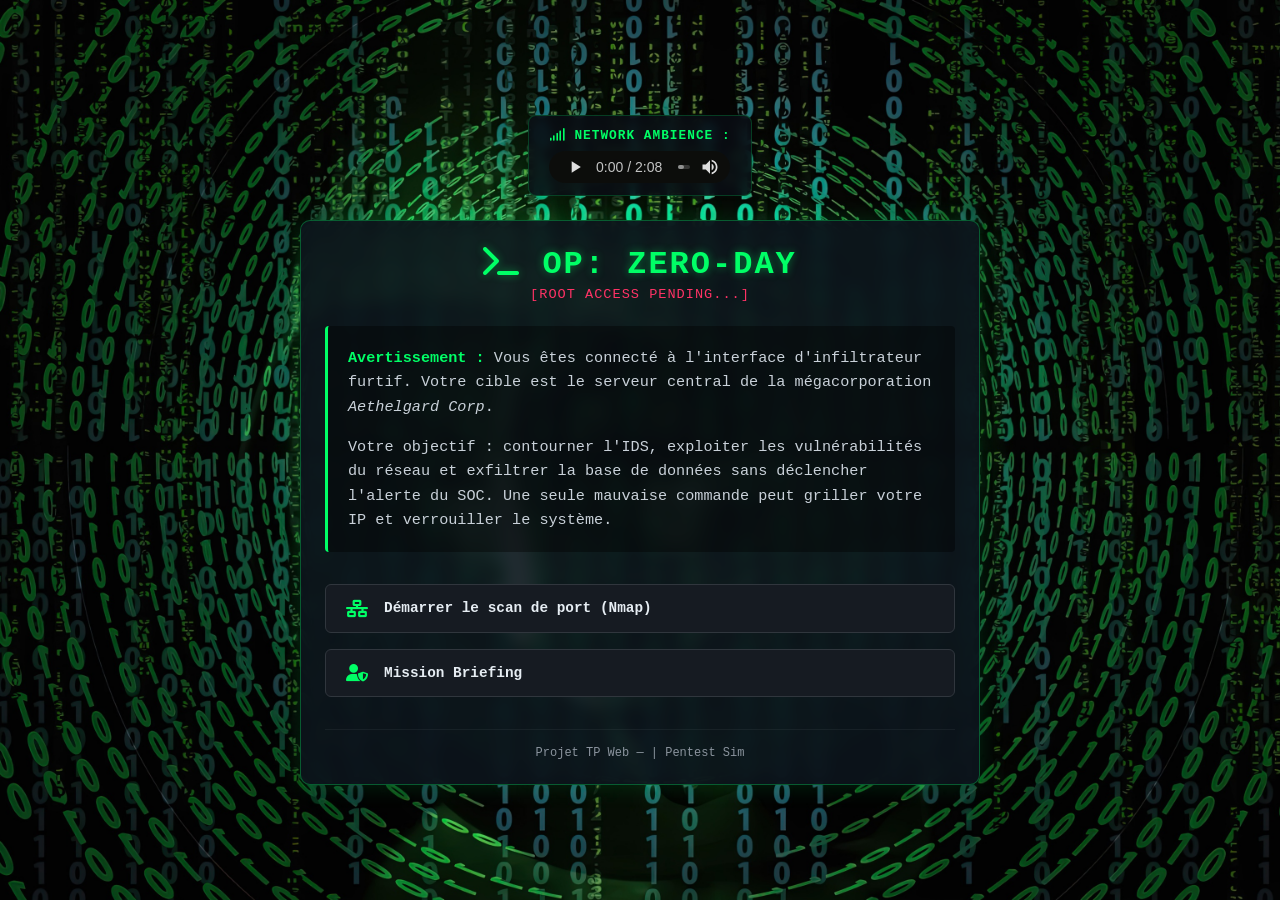
<file: index.html>
<!DOCTYPE html>
<html lang="fr">
<head>
  <meta charset="UTF-8">
  <meta name="viewport" content="width=device-width, initial-scale=1.0">
  <title>Operation: Zero-Day - Terminal</title>

  <!-- Font Awesome pour les icônes tech -->
  <link rel="stylesheet" href="https://cdnjs.cloudflare.com/ajax/libs/font-awesome/6.4.0/css/all.min.css">
  
  <!-- Feuille de style principale -->
  <link rel="stylesheet" href="style.css">
  <link rel="icon" type="image/x-icon" href="assets/icons/cyber-security.webp">
</head>
<body class="bg-home">

  <!-- Son d'ambiance 100% HTML (Bonus sans JS) -->
  <div class="audio-player">
    <p><i class="fa-solid fa-signal"></i> Network Ambience :</p>
    <audio controls loop preload="auto">
      <source src="assets/sounds/night-ambiance.mp3" type="audio/mpeg">
      Votre navigateur ne supporte pas l'élément audio.
    </audio>
  </div>

  <main class="game-container">
    <header class="scene-header">
      <h1 class="title"><i class="fa-solid fa-terminal"></i> OP: ZERO-DAY</h1>
      <p class="subtitle">[ROOT ACCESS PENDING...]</p>
    </header>

    <section class="scene-body">
      <p class="description">
        <strong>Avertissement :</strong> Vous êtes connecté à l'interface d'infiltrateur furtif. Votre cible est le serveur central de la mégacorporation <em>Aethelgard Corp</em>.
      </p>
      <p class="description">
        Votre objectif : contourner l'IDS, exploiter les vulnérabilités du réseau et exfiltrer la base de données sans déclencher l'alerte du SOC. Une seule mauvaise commande peut griller votre IP et verrouiller le système.
      </p>
    </section>

    <!-- Choix navigation -->
    <nav class="choices-container">
      <a href="pages/scene01.html" class="btn-choice btn-primary">
        <i class="fa-solid fa-network-wired icon"></i> Démarrer le scan de port (Nmap)
      </a>
      <a href="#rules" class="btn-choice btn-secondary" onclick="alert('Briefing de mission :\n1. Analysez chaque option attentivement.\n2. Évitez les pièges de sécurité et les honeypots.\n3. Obtenez l\'accès root pour valider la mission.'); return false;">
        <i class="fa-solid fa-user-shield icon"></i> Mission Briefing
      </a>
    </nav>

    <footer class="game-footer">
      <p>Projet TP Web — | Pentest Sim</p>
    </footer>
  </main>

</body>
</html>
</file>
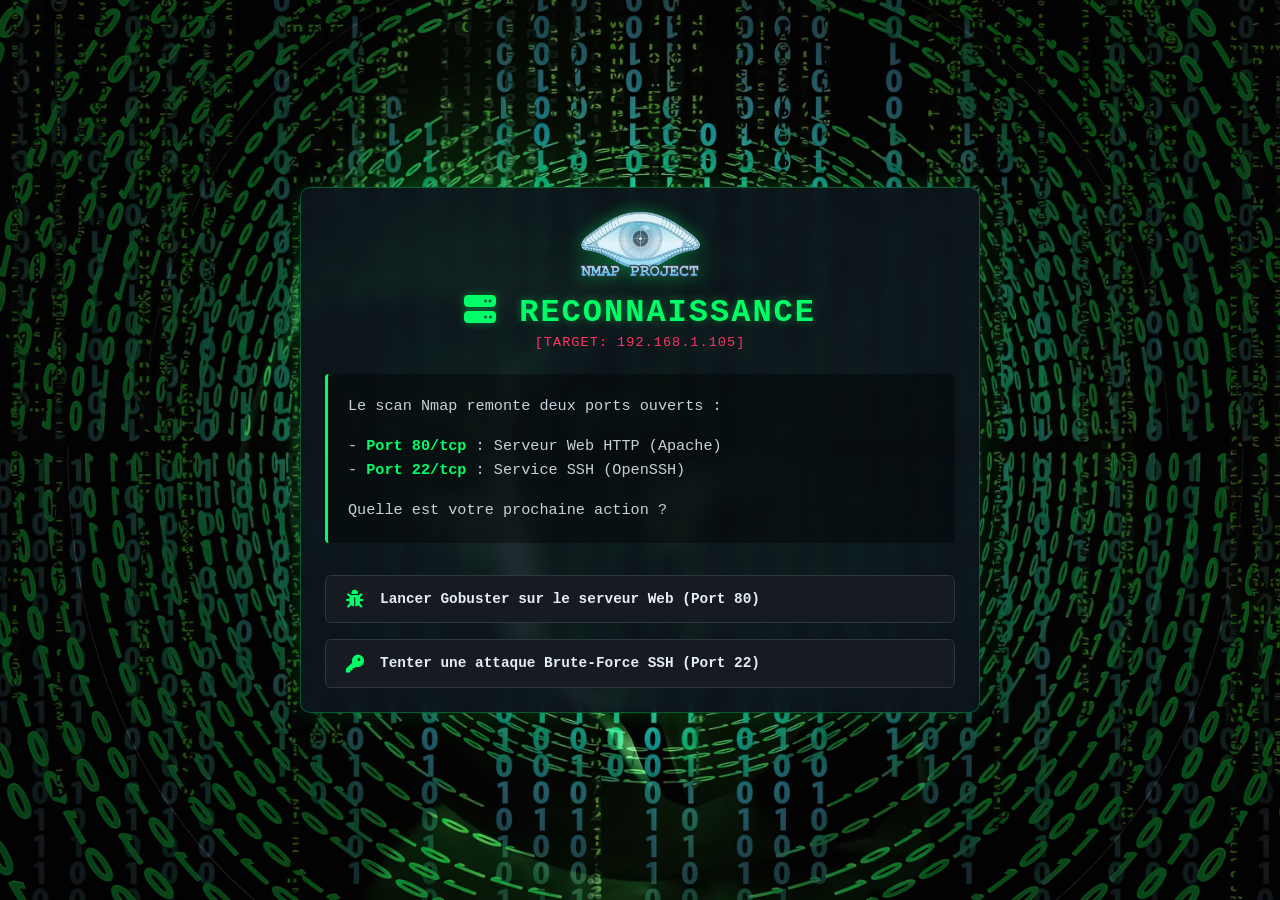
<file: pages/scene01.html>
<!DOCTYPE html>
<html lang="fr">
<head>
  <meta charset="UTF-8">
  <meta name="viewport" content="width=device-width, initial-scale=1.0">
  <title>OP: ZERO-DAY - Phase 1</title>
  <link rel="stylesheet" href="https://cdnjs.cloudflare.com/ajax/libs/font-awesome/6.4.0/css/all.min.css">
  <link rel="stylesheet" href="../style.css">
  <link rel="icon" type="image/x-icon" href="../assets/icons/cyber-security.webp">
</head>
<body>

    <main class="game-container">
  <header class="scene-header">
    <!-- Image / Logo spécifique à la scène -->
    <div class="scene-illustration">
      <img src="../assets/icons/logo-nmap.webp" alt="Logo Nmap" class="header-img">
    </div>

    <h1 class="title"><i class="fa-solid fa-server"></i> RECONNAISSANCE</h1>
    <p class="subtitle">[TARGET: 192.168.1.105]</p>
  </header>

    <section class="scene-body">
      <p class="description">
        Le scan Nmap remonte deux ports ouverts :
      </p>
      <p class="description">
        - <strong>Port 80/tcp</strong> : Serveur Web HTTP (Apache)<br>
        - <strong>Port 22/tcp</strong> : Service SSH (OpenSSH)
      </p>
      <p class="description">
        Quelle est votre prochaine action ?
      </p>
    </section>

    <nav class="choices-container">
      <a href="scene02.html" class="btn-choice">
        <i class="fa-solid fa-bug icon"></i> Lancer Gobuster sur le serveur Web (Port 80)
      </a>
      <a href="scene03.html" class="btn-choice">
        <i class="fa-solid fa-key icon"></i> Tenter une attaque Brute-Force SSH (Port 22)
      </a>
    </nav>
  </main>

</body>
</html>
</file>
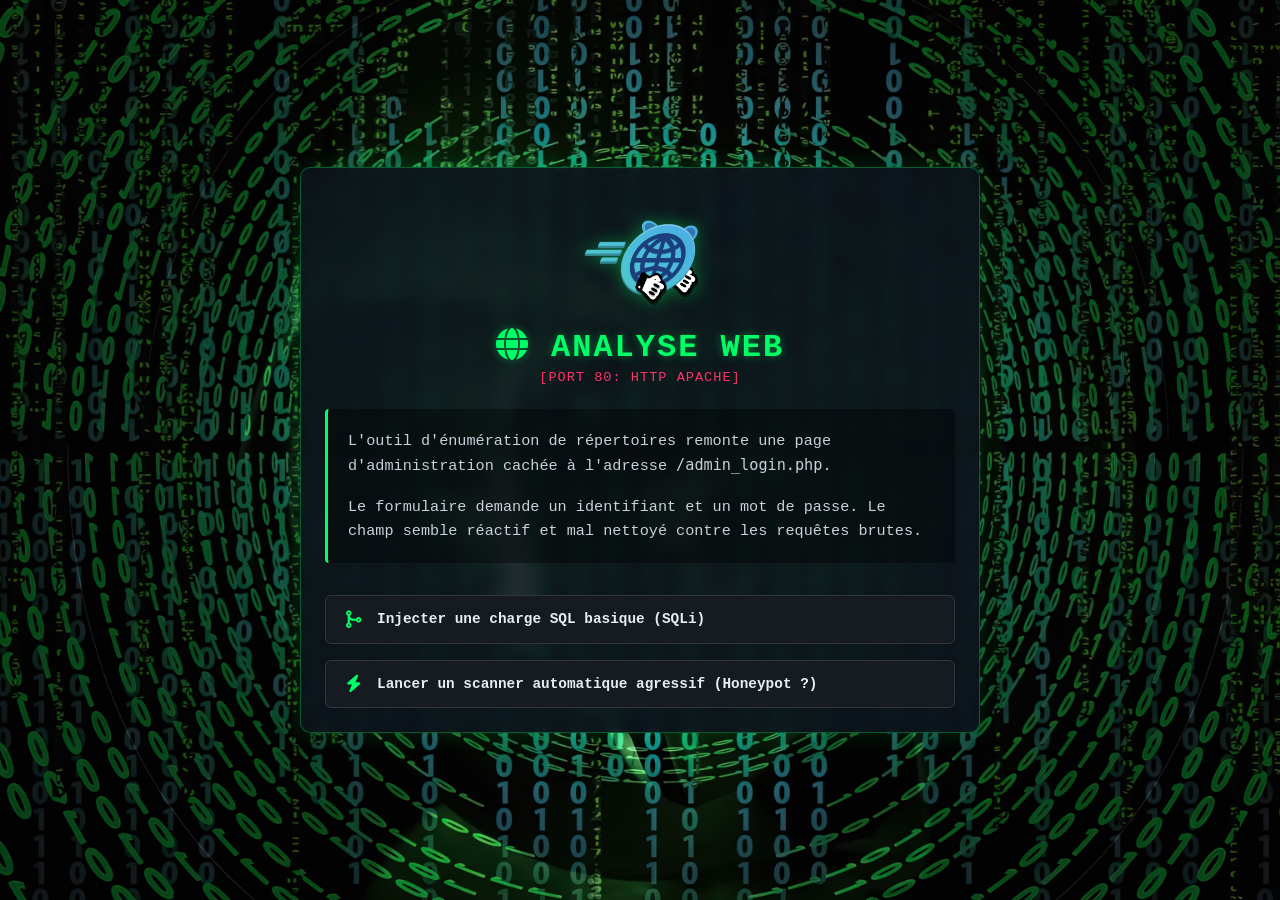
<file: pages/scene02.html>
<!DOCTYPE html>
<html lang="fr">
<head>
  <meta charset="UTF-8">
  <meta name="viewport" content="width=device-width, initial-scale=1.0">
  <title>OP: ZERO-DAY - Phase 2 (Web)</title>
  <link rel="stylesheet" href="https://cdnjs.cloudflare.com/ajax/libs/font-awesome/6.4.0/css/all.min.css">
  <link rel="stylesheet" href="../style.css">
   <link rel="icon" type="image/x-icon" href="../assets/icons/cyber-security.webp">
</head>
<body class="in-pages">

    <main class="game-container">
    <header class="scene-header">
      
      <div class="scene-illustration">
        <img src="../assets/icons/gobuster.webp" alt="Analyse Web" class="header-img">
      </div>

      <h1 class="title"><i class="fa-solid fa-globe"></i> ANALYSE WEB</h1>
      <p class="subtitle">[PORT 80: HTTP APACHE]</p>
    </header>

    <section class="scene-body">
      <p class="description">
        L'outil d'énumération de répertoires remonte une page d'administration cachée à l'adresse <code>/admin_login.php</code>.
      </p>
      <p class="description">
        Le formulaire demande un identifiant et un mot de passe. Le champ semble réactif et mal nettoyé contre les requêtes brutes.
      </p>
    </section>

    <nav class="choices-container">
      <a href="scene04.html" class="btn-choice">
        <i class="fa-solid fa-code-merge icon"></i> Injecter une charge SQL basique (SQLi)
      </a>
      <a href="scene05.html" class="btn-choice">
        <i class="fa-solid fa-bolt icon"></i> Lancer un scanner automatique agressif (Honeypot ?)
      </a>
    </nav>
  </main>

</body>
</html>
</file>
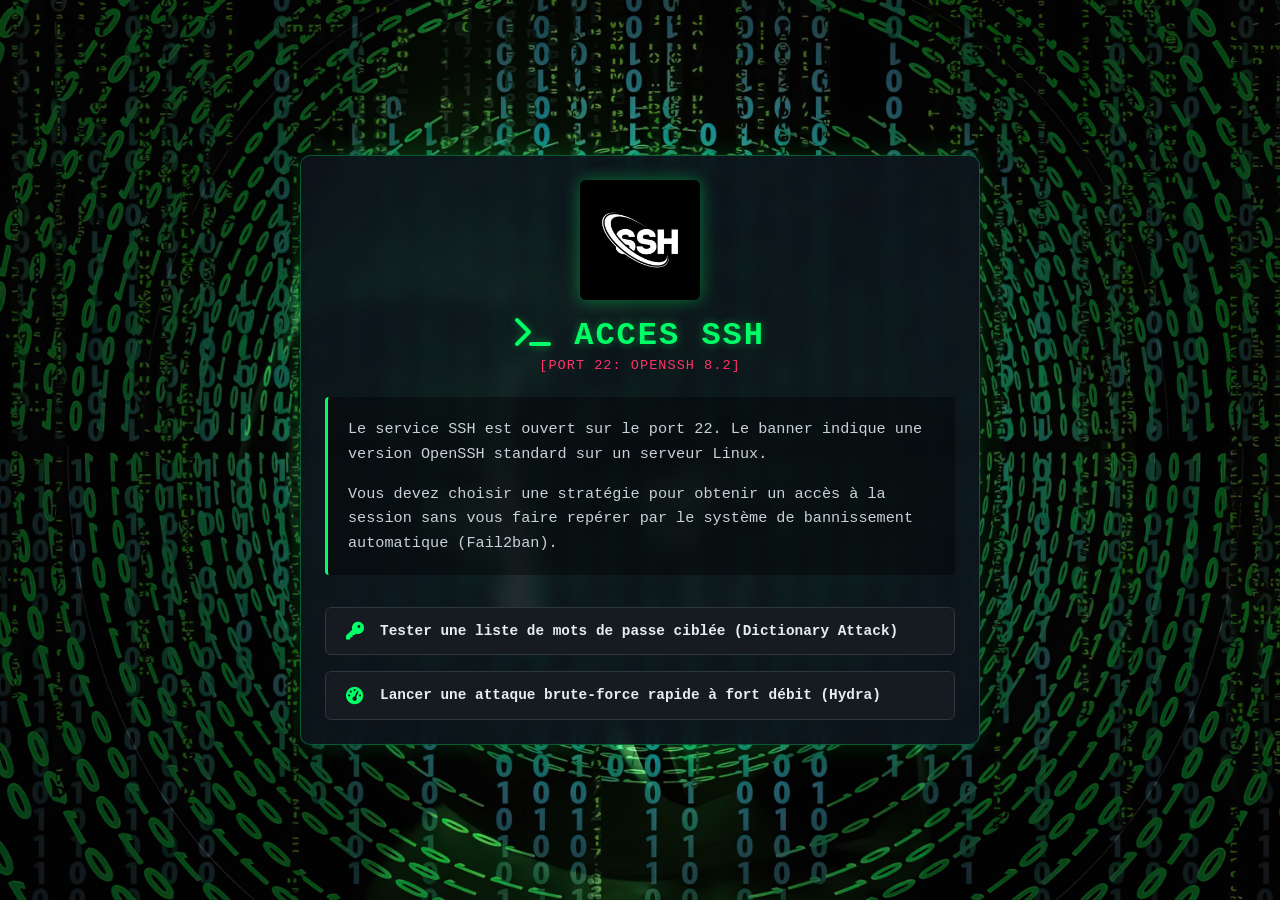
<file: pages/scene03.html>
<!DOCTYPE html>
<html lang="fr">
<head>
  <meta charset="UTF-8">
  <meta name="viewport" content="width=device-width, initial-scale=1.0">
  <title>OP: ZERO-DAY - Phase 2 (SSH)</title>

  <link rel="icon" type="image/x-icon" href="../assets/icons/cyber-security.webp">
  
  <link rel="stylesheet" href="https://cdnjs.cloudflare.com/ajax/libs/font-awesome/6.4.0/css/all.min.css">
  <link rel="stylesheet" href="../style.css">
</head>
<body class="in-pages">

    <main class="game-container">
    <header class="scene-header">
      <!-- Image/Logo dédié à la Scène 03 -->
      <div class="scene-illustration">
        <img src="../assets/icons/ssh-logo.webp" alt="Accès SSH" class="header-img">
      </div>

      <h1 class="title"><i class="fa-solid fa-terminal"></i> ACCES SSH</h1>
      <p class="subtitle">[PORT 22: OPENSSH 8.2]</p>
    </header>

    <section class="scene-body">
      <p class="description">
        Le service SSH est ouvert sur le port 22. Le banner indique une version OpenSSH standard sur un serveur Linux.
      </p>
      <p class="description">
        Vous devez choisir une stratégie pour obtenir un accès à la session sans vous faire repérer par le système de bannissement automatique (Fail2ban).
      </p>
    </section>

    <nav class="choices-container">
      <a href="scene06.html" class="btn-choice">
        <i class="fa-solid fa-key icon"></i> Tester une liste de mots de passe ciblée (Dictionary Attack)
      </a>
      <a href="scene05.html" class="btn-choice">
        <i class="fa-solid fa-gauge-high icon"></i> Lancer une attaque brute-force rapide à fort débit (Hydra)
      </a>
    </nav>
  </main>

</body>
</html>
</file>
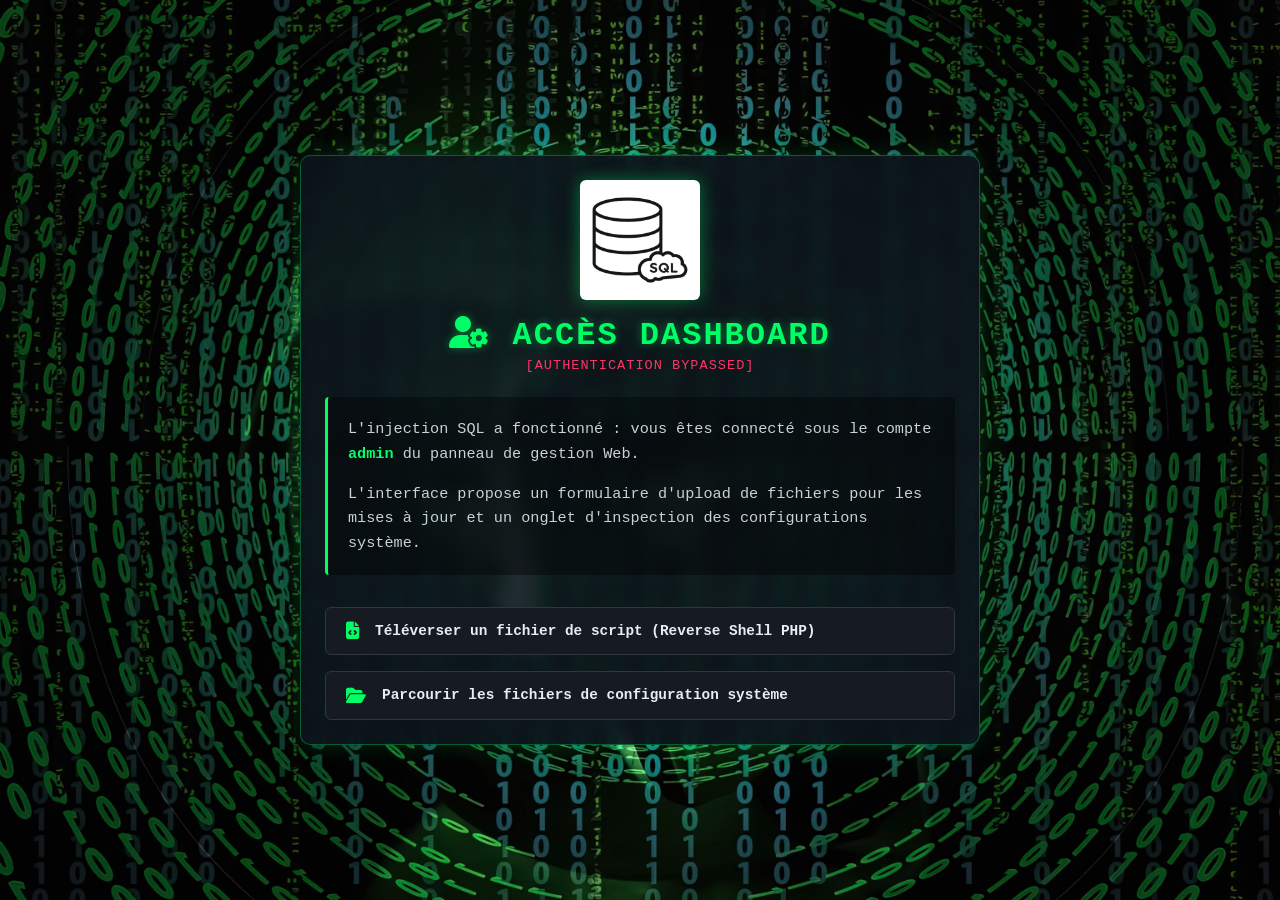
<file: pages/scene04.html>
<!DOCTYPE html>
<html lang="fr">
<head>
  <meta charset="UTF-8">
  <meta name="viewport" content="width=device-width, initial-scale=1.0">
  <title>OP: ZERO-DAY - Phase 3 (Admin Panel)</title>
  
  
  <link rel="icon" type="image/x-icon" href="../assets/icons/cyber-security.webp">
  

  <link rel="stylesheet" href="https://cdnjs.cloudflare.com/ajax/libs/font-awesome/6.4.0/css/all.min.css">
  <link rel="stylesheet" href="../style.css">
</head>
<body class="in-pages">

    <main class="game-container">
    <header class="scene-header">
      
      <div class="scene-illustration">
        <img src="../assets/icons/sql-logo.webp" alt="Panneau Admin" class="header-img">
      </div>

      <h1 class="title"><i class="fa-solid fa-user-gear"></i> ACCÈS DASHBOARD</h1>
      <p class="subtitle">[AUTHENTICATION BYPASSED]</p>
    </header>

    <section class="scene-body">
      <p class="description">
        L'injection SQL a fonctionné : vous êtes connecté sous le compte <strong>admin</strong> du panneau de gestion Web.
      </p>
      <p class="description">
        L'interface propose un formulaire d'upload de fichiers pour les mises à jour et un onglet d'inspection des configurations système.
      </p>
    </section>

    
    <nav class="choices-container">
      <a href="scene07.html" class="btn-choice">
        <i class="fa-solid fa-file-code icon"></i> Téléverser un fichier de script (Reverse Shell PHP)
      </a>
      <a href="scene08.html" class="btn-choice">
        <i class="fa-solid fa-folder-open icon"></i> Parcourir les fichiers de configuration système
      </a>
    </nav>
  </main>

</body>
</html>
</file>
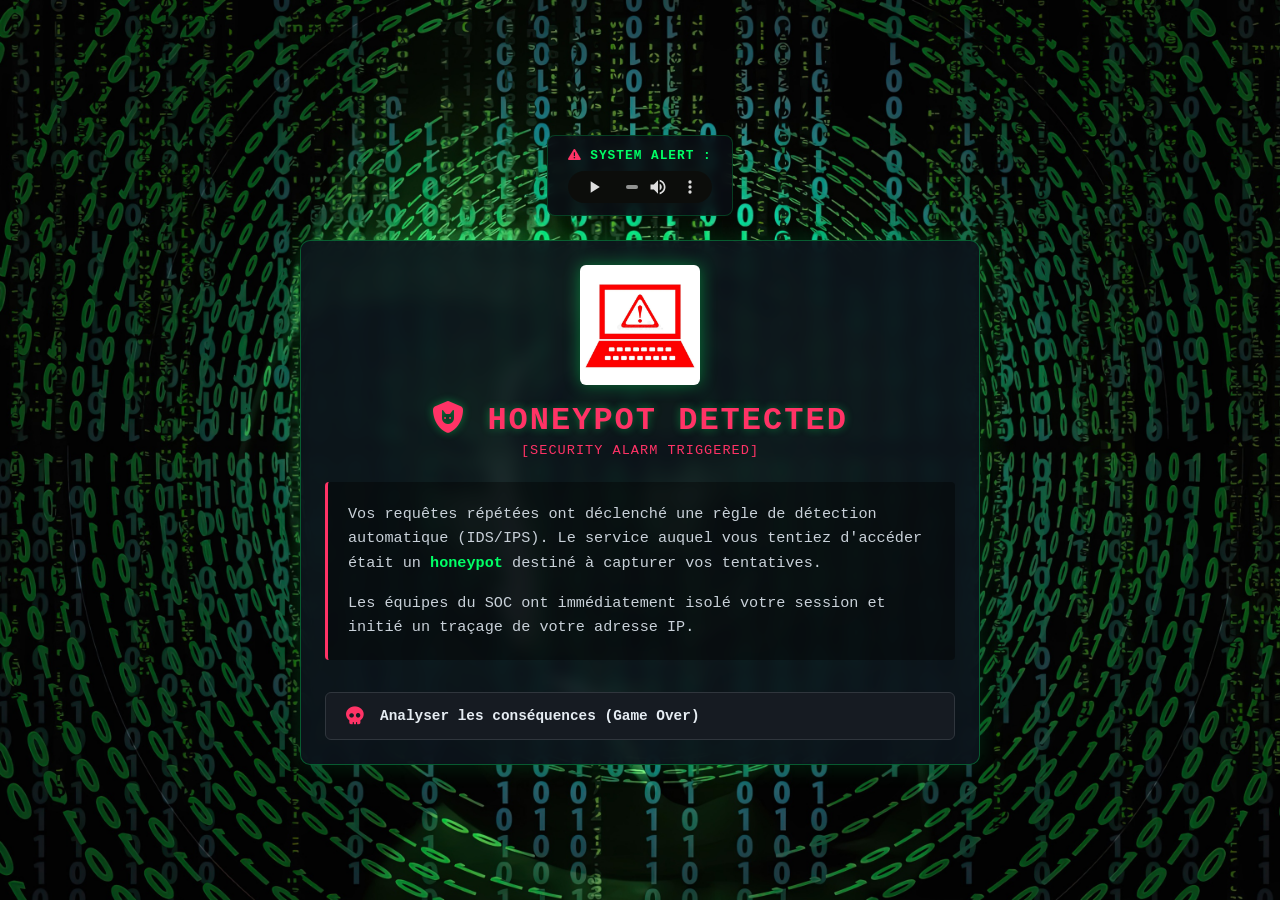
<file: pages/scene05.html>
<!DOCTYPE html>
<html lang="fr">
<head>
  <meta charset="UTF-8">
  <meta name="viewport" content="width=device-width, initial-scale=1.0">
  <title>OP: ZERO-DAY - Alerte IDS</title>
  
 
  <link rel="icon" type="image/x-icon" href="../assets/icons/cyber-security.webp">
  
  
  <link rel="stylesheet" href="https://cdnjs.cloudflare.com/ajax/libs/font-awesome/6.4.0/css/all.min.css">
  <link rel="stylesheet" href="../style.css">
</head>
<body class="in-pages">

    <div class="audio-player">
  <p><i class="fa-solid fa-triangle-exclamation" style="color: var(--accent-color);"></i> System Alert :</p>
  <audio controls autoplay loop preload="auto">
    <source src="../assets/sounds/alert.mp3" type="audio/mpeg">
  </audio>
</div>

    <main class="game-container">
    <header class="scene-header">
     
      <div class="scene-illustration">
        <img src="../assets/icons/probleme.webp" alt="Alerte Sécurité" class="header-img">
      </div>

      <h1 class="title" style="color: var(--accent-color);"><i class="fa-solid fa-shield-cat"></i> HONEYPOT DETECTED</h1>
      <p class="subtitle">[SECURITY ALARM TRIGGERED]</p>
    </header>

    <section class="scene-body" style="border-left-color: var(--accent-color);">
      <p class="description">
        Vos requêtes répétées ont déclenché une règle de détection automatique (IDS/IPS). Le service auquel vous tentiez d'accéder était un <strong>honeypot</strong> destiné à capturer vos tentatives.
      </p>
      <p class="description">
        Les équipes du SOC ont immédiatement isolé votre session et initié un traçage de votre adresse IP.
      </p>
    </section>

   
    <nav class="choices-container">
      <a href="scene09.html" class="btn-choice">
        <i class="fa-solid fa-skull icon" style="color: var(--accent-color);"></i> Analyser les conséquences (Game Over)
      </a>
    </nav>
  </main>

</body>
</html>
</file>
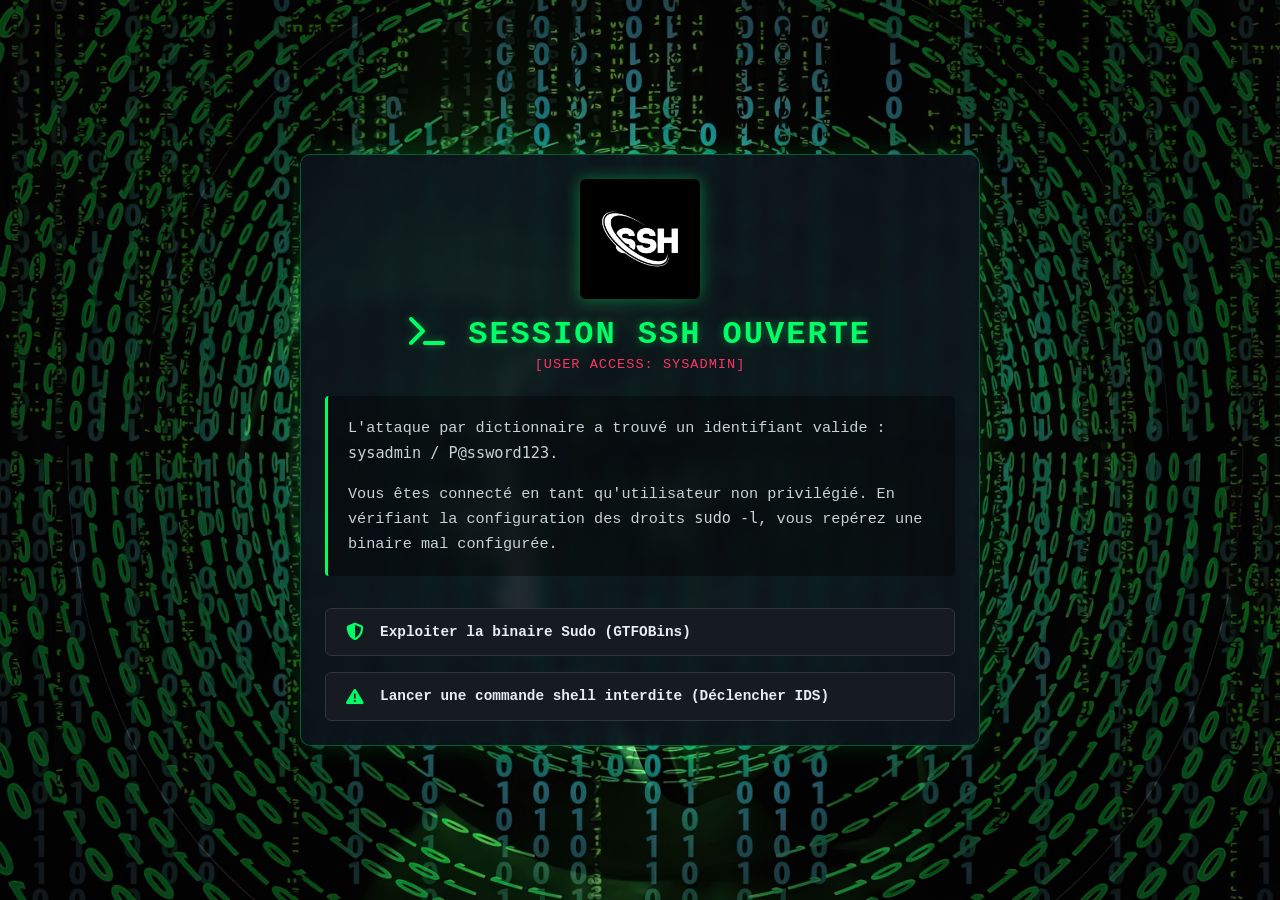
<file: pages/scene06.html>
<!DOCTYPE html>
<html lang="fr">
<head>
  <meta charset="UTF-8">
  <meta name="viewport" content="width=device-width, initial-scale=1.0">
  <title>OP: ZERO-DAY - Phase 3 (SSH Access)</title>
  <link rel="stylesheet" href="https://cdnjs.cloudflare.com/ajax/libs/font-awesome/6.4.0/css/all.min.css">
  <link rel="stylesheet" href="../style.css">
  <link rel="icon" type="image/x-icon" href="../assets/icons/cyber-security.webp">
</head>
<body class="in-pages">

  <main class="game-container">
    <header class="scene-header">
      <div class="scene-illustration">
        <img src="../assets/icons/ssh-logo.webp" alt="Logo SSH" class="header-img">
      </div>
      <h1 class="title"><i class="fa-solid fa-terminal"></i> SESSION SSH OUVERTE</h1>
      <p class="subtitle">[USER ACCESS: SYSADMIN]</p>
    </header>

    <section class="scene-body">
      <p class="description">
        L'attaque par dictionnaire a trouvé un identifiant valide : <code>sysadmin / P@ssword123</code>.
      </p>
      <p class="description">
        Vous êtes connecté en tant qu'utilisateur non privilégié. En vérifiant la configuration des droits <code>sudo -l</code>, vous repérez une binaire mal configurée.
      </p>
    </section>

    <nav class="choices-container">
      <a href="scene10.html" class="btn-choice">
        <i class="fa-solid fa-shield-halved icon"></i> Exploiter la binaire Sudo (GTFOBins)
      </a>
      <a href="scene05.html" class="btn-choice">
        <i class="fa-solid fa-triangle-exclamation icon"></i> Lancer une commande shell interdite (Déclencher IDS)
      </a>
    </nav>
  </main>

</body>
</html>
</file>
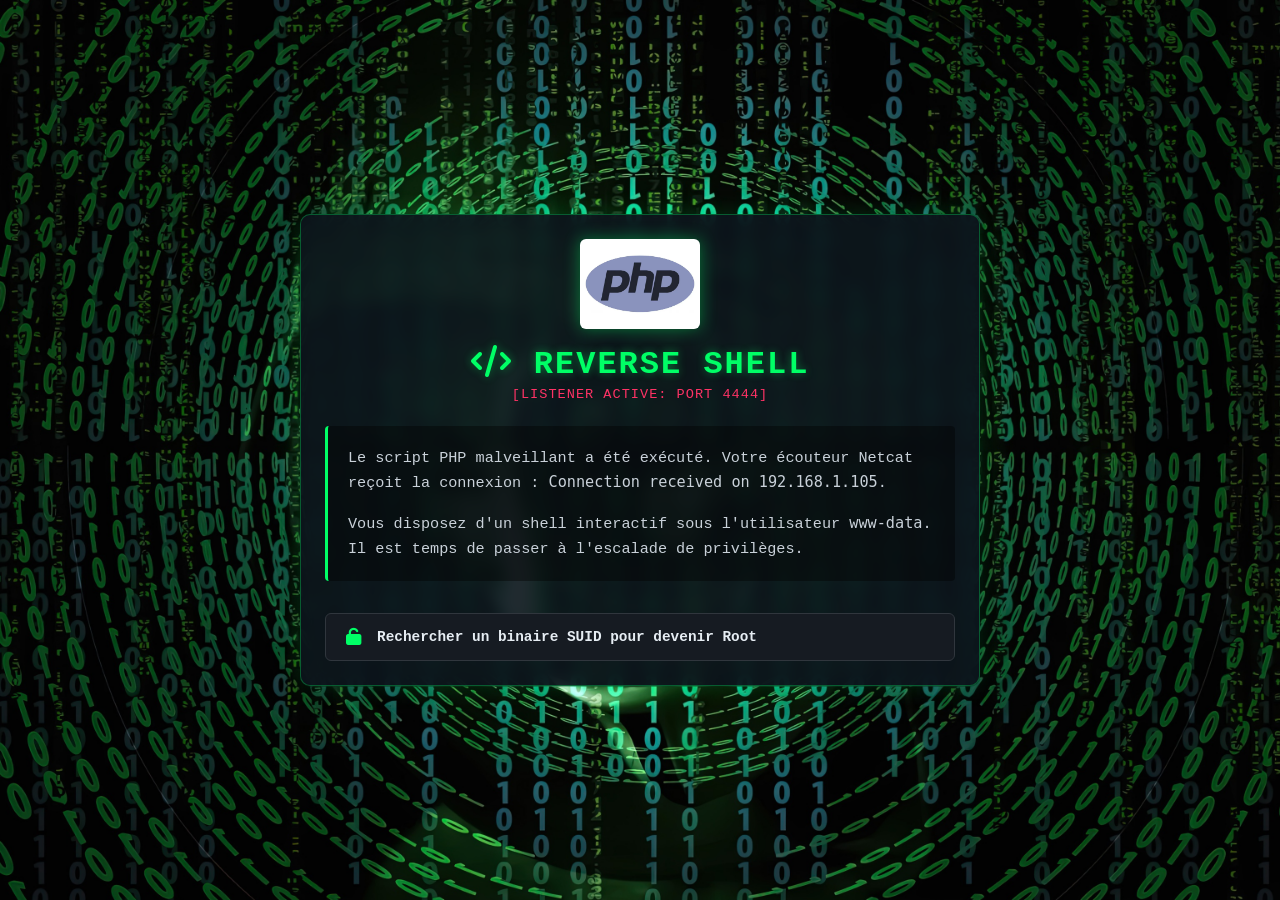
<file: pages/scene07.html>
<!DOCTYPE html>
<html lang="fr">
<head>
  <meta charset="UTF-8">
  <meta name="viewport" content="width=device-width, initial-scale=1.0">
  <title>OP: ZERO-DAY - Phase 4 (Shell Interactif)</title>
  <link rel="stylesheet" href="https://cdnjs.cloudflare.com/ajax/libs/font-awesome/6.4.0/css/all.min.css">
  <link rel="stylesheet" href="../style.css">
  <link rel="icon" type="image/x-icon" href="../assets/icons/cyber-security.webp">
</head>
<body class="in-pages">

  <main class="game-container">
    <header class="scene-header">
      <div class="scene-illustration">
        <img src="../assets/icons/php.webp" alt="Reverse Shell" class="header-img">
      </div>
      <h1 class="title"><i class="fa-solid fa-code icon"></i> REVERSE SHELL</h1>
      <p class="subtitle">[LISTENER ACTIVE: PORT 4444]</p>
    </header>

    <section class="scene-body">
      <p class="description">
        Le script PHP malveillant a été exécuté. Votre écouteur Netcat reçoit la connexion : <code>Connection received on 192.168.1.105</code>.
      </p>
      <p class="description">
        Vous disposez d'un shell interactif sous l'utilisateur <code>www-data</code>. Il est temps de passer à l'escalade de privilèges.
      </p>
    </section>

    <nav class="choices-container">
      <a href="scene10.html" class="btn-choice">
        <i class="fa-solid fa-unlock icon"></i> Rechercher un binaire SUID pour devenir Root
      </a>
    </nav>
  </main>

</body>
</html>
</file>
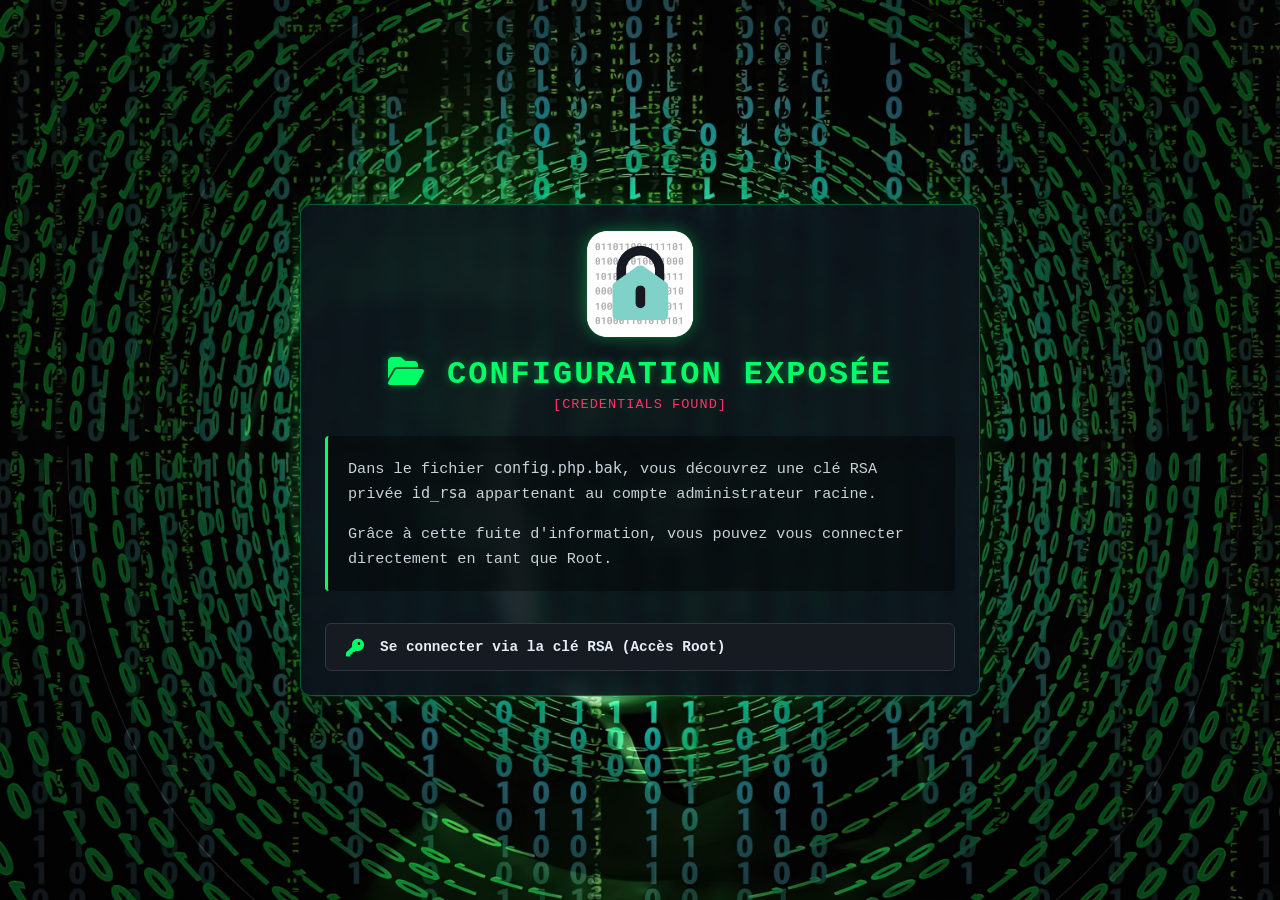
<file: pages/scene08.html>
<!DOCTYPE html>
<html lang="fr">
<head>
  <meta charset="UTF-8">
  <meta name="viewport" content="width=device-width, initial-scale=1.0">
  <title>OP: ZERO-DAY - Phase 4 (Exfiltration)</title>
  <link rel="stylesheet" href="https://cdnjs.cloudflare.com/ajax/libs/font-awesome/6.4.0/css/all.min.css">
  <link rel="stylesheet" href="../style.css">
  <link rel="icon" type="image/x-icon" href="../assets/icons/cyber-security.webp">
</head>
<body class="in-pages">

  <main class="game-container">
    <header class="scene-header">
      <div class="scene-illustration">
        <img src="../assets/icons/encryptionn.webp" alt="Exfiltration" class="header-img">
      </div>
      <h1 class="title"><i class="fa-solid fa-folder-open"></i> CONFIGURATION EXPOSÉE</h1>
      <p class="subtitle">[CREDENTIALS FOUND]</p>
    </header>

    <section class="scene-body">
      <p class="description">
        Dans le fichier <code>config.php.bak</code>, vous découvrez une clé RSA privée <code>id_rsa</code> appartenant au compte administrateur racine.
      </p>
      <p class="description">
        Grâce à cette fuite d'information, vous pouvez vous connecter directement en tant que Root.
      </p>
    </section>

    <nav class="choices-container">
      <a href="scene10.html" class="btn-choice">
        <i class="fa-solid fa-key icon"></i> Se connecter via la clé RSA (Accès Root)
      </a>
    </nav>
  </main>

</body>
</html>
</file>
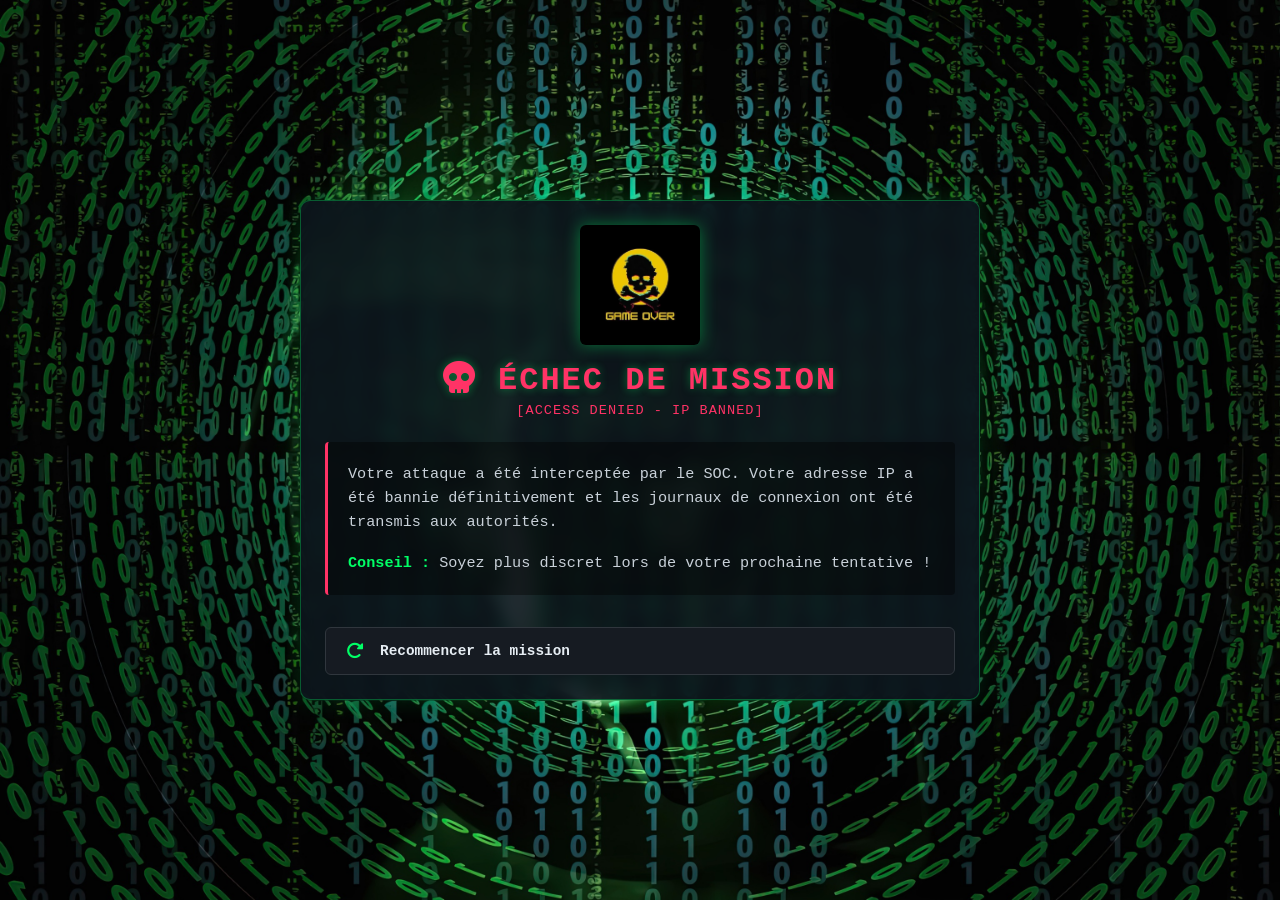
<file: pages/scene09.html>
<!DOCTYPE html>
<html lang="fr">
<head>
  <meta charset="UTF-8">
  <meta name="viewport" content="width=device-width, initial-scale=1.0">
  <title>OP: ZERO-DAY - Mission Failed</title>
  <link rel="stylesheet" href="https://cdnjs.cloudflare.com/ajax/libs/font-awesome/6.4.0/css/all.min.css">
  <link rel="stylesheet" href="../style.css">
  <link rel="icon" type="image/x-icon" href="../assets/icons/cyber-security.webp">
</head>
<body class="in-pages">

  <main class="game-container">
    <header class="scene-header">
      <div class="scene-illustration">
        <img src="../assets/icons/game-over.webp" alt="Game Over" class="header-img">
      </div>
      <h1 class="title" style="color: var(--accent-color);"><i class="fa-solid fa-skull"></i> ÉCHEC DE MISSION</h1>
      <p class="subtitle" style="color: var(--accent-color);">[ACCESS DENIED - IP BANNED]</p>
    </header>

    <section class="scene-body" style="border-left-color: var(--accent-color);">
      <p class="description">
        Votre attaque a été interceptée par le SOC. Votre adresse IP a été bannie définitivement et les journaux de connexion ont été transmis aux autorités.
      </p>
      <p class="description">
        <strong>Conseil :</strong> Soyez plus discret lors de votre prochaine tentative !
      </p>
    </section>

    <nav class="choices-container">
      <a href="../index.html" class="btn-choice">
        <i class="fa-solid fa-rotate-right icon"></i> Recommencer la mission
      </a>
    </nav>
  </main>

</body>
</html>
</file>
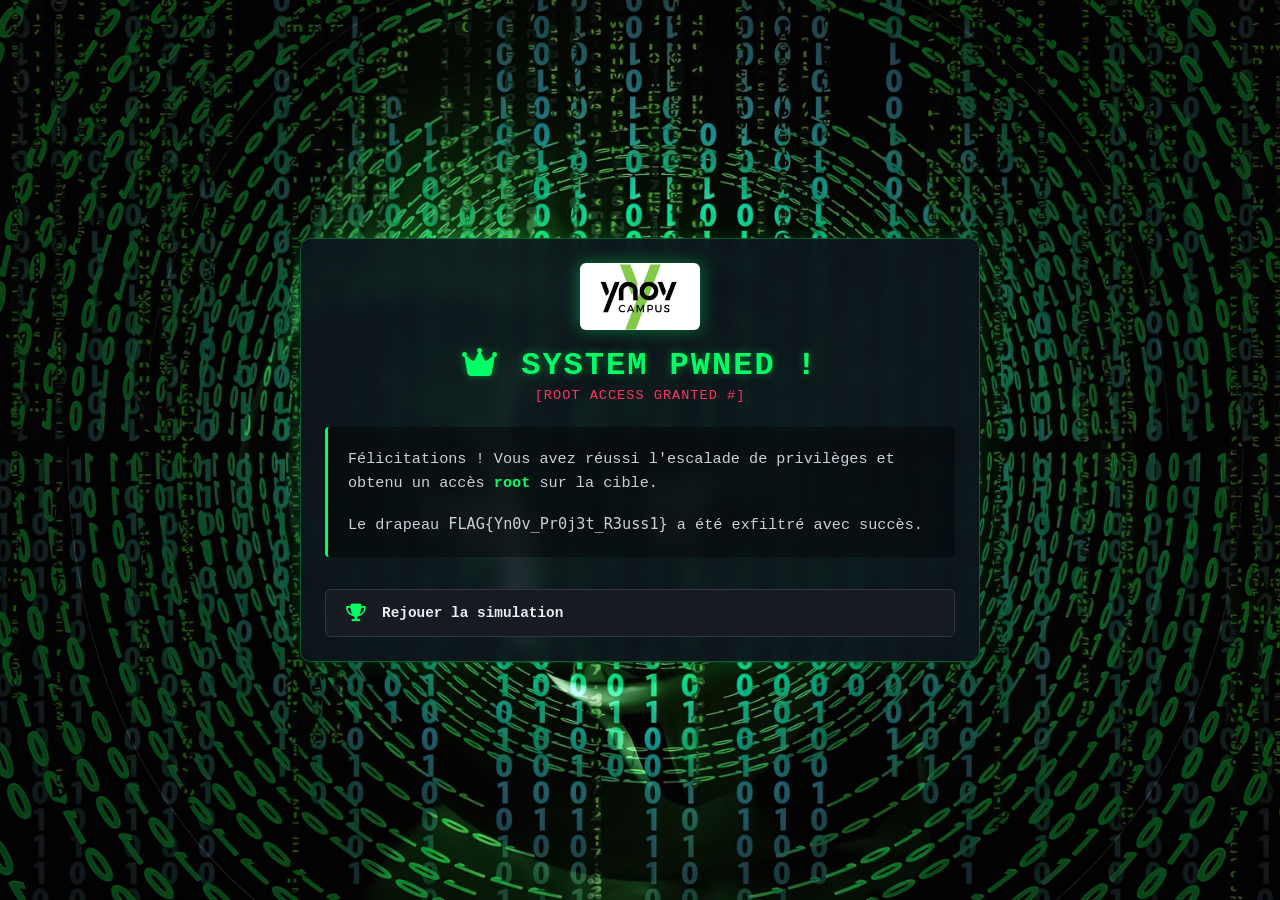
<file: pages/scene10.html>
<!DOCTYPE html>
<html lang="fr">
<head>
  <meta charset="UTF-8">
  <meta name="viewport" content="width=device-width, initial-scale=1.0">
  <title>OP: ZERO-DAY - Victory</title>
  <link rel="stylesheet" href="https://cdnjs.cloudflare.com/ajax/libs/font-awesome/6.4.0/css/all.min.css">
  <link rel="stylesheet" href="../style.css">
  <link rel="icon" type="image/x-icon" href="../assets/icons/cyber-security.webp">
</head>
<body class="in-pages">

  <main class="game-container">
    <header class="scene-header">
      <div class="scene-illustration">
        <img src="../assets/icons/ynov.webp" alt="Root Victory" class="header-img">
      </div>
      <h1 class="title"><i class="fa-solid fa-crown"></i> SYSTEM PWNED !</h1>
      <p class="subtitle">[ROOT ACCESS GRANTED #]</p>
    </header>

    <section class="scene-body">
      <p class="description">
        Félicitations ! Vous avez réussi l'escalade de privilèges et obtenu un accès <strong>root</strong> sur la cible.
      </p>
      <p class="description">
        Le drapeau <code>FLAG{Yn0v_Pr0j3t_R3uss1}</code> a été exfiltré avec succès.
      </p>
    </section>

    <nav class="choices-container">
      <a href="../index.html" class="btn-choice">
        <i class="fa-solid fa-trophy icon"></i> Rejouer la simulation
      </a>
    </nav>
  </main>

</body>
</html>
</file>
<file: style.css>
/* ==========================================
   VARIABLES & RESET
   ========================================== */
:root {
  --primary-color: #00ff66; /* Vert Matrix / Terminal */
  --accent-color: #ff3366;  /* Rouge Alerte / Vulnérabilité */
  --bg-dark: #0a0e14;
  --panel-bg: rgba(13, 20, 28, 0.9);
  --text-main: #e6edf3;
  --text-muted: #8b949e;
  --font-mono: 'Consolas', 'Fira Code', 'Courier New', monospace;
}

* {
  box-sizing: border-box;
  margin: 0;
  padding: 0;
}

body {
  font-family: var(--font-mono);
  background-color: var(--bg-dark);
  color: var(--text-main);
  min-height: 100vh;
  display: flex;
  flex-direction: column;
  justify-content: center;
  align-items: center;
  padding: 1rem;
  background-size: cover;
  background-position: center;
  background-attachment: fixed;
  background-image: url('assets/backgrounds/hacker-bg.webp'); 
}

/* ==========================================
   LECTEUR AUDIO (100% CSS PUR)
   ========================================== */
.audio-player {
  margin-bottom: 1.5rem;
  padding: 0.75rem 1.25rem;
  background: rgba(10, 14, 20, 0.85);
  border: 1px solid rgba(0, 255, 102, 0.2);
  border-radius: 8px;
  display: flex;
  flex-direction: column;
  align-items: center;
  gap: 0.5rem;
  backdrop-filter: blur(5px);
}

.audio-player p {
  font-size: 0.8rem;
  font-weight: 600;
  color: var(--primary-color);
  text-transform: uppercase;
  letter-spacing: 1px;
  display: flex;
  align-items: center;
  gap: 0.5rem;
}

.audio-player audio {
  width: 100%;
  max-width: 300px;
  height: 32px;
  outline: none;
  filter: invert(0.9) hue-rotate(90deg) brightness(0.9) contrast(1.2);
}

/* ==========================================
   CONTENEUR PRINCIPAL DU JEU
   ========================================== */
.game-container {
  width: 100%;
  max-width: 680px;
  background: var(--panel-bg);
  border: 1px solid rgba(0, 255, 102, 0.3);
  border-radius: 10px;
  padding: 1.5rem;
  box-shadow: 0 0 25px rgba(0, 255, 102, 0.15);
  backdrop-filter: blur(8px);
  text-align: center;
}

@media (max-width: 600px) {
    .title {
      font-size: 1.5rem;
    }
  .btn-choice {
    font-size: 0.8rem;
    padding: 0.75rem 1rem;
    white-space: normal;
    word-break: break-word;
  }
  .header-img {
    max-width: 90px;
  }
  .audio-player {
    max-width: 100%;
  }
}

.title {
  font-size: 2rem;
  color: var(--primary-color);
  margin-bottom: 0.25rem;
  text-transform: uppercase;
  letter-spacing: 2px;
  text-shadow: 0 0 8px rgba(0, 255, 102, 0.4);
}

.subtitle {
  font-size: 0.85rem;
  color: var(--accent-color);
  margin-bottom: 1.5rem;
  letter-spacing: 1px;
}

.scene-body {
  margin-bottom: 2rem;
  text-align: left;
  background: rgba(0, 0, 0, 0.4);
  padding: 1.25rem;
  border-left: 3px solid var(--primary-color);
  border-radius: 4px;
}

.description {
  font-size: 0.95rem;
  line-height: 1.6;
  color: #c9d1d9;
  margin-bottom: 1rem;
}

.description:last-child {
  margin-bottom: 0;
}

.description strong {
  color: var(--primary-color);
}

/* boutons de choix */
.choices-container {
  display: flex;
  flex-direction: column;
  gap: 1rem;
}

.btn-choice {
  display: flex;
  align-items: center;
  justify-content: flex-start;
  gap: 1rem;
  padding: 0.9rem 1.25rem;
  background-color: #161b22;
  color: var(--text-main);
  text-decoration: none;
  font-family: var(--font-mono);
  font-size: 0.9rem;
  font-weight: 600;
  border: 1px solid #30363d;
  border-radius: 6px;
  transition: all 0.2s ease-in-out;
}

.btn-choice:hover {
  background-color: rgba(0, 255, 102, 0.1);
  border-color: var(--primary-color);
  color: var(--primary-color);
  transform: translateX(5px);
  box-shadow: 0 0 10px rgba(0, 255, 102, 0.2);
}

.btn-choice .icon {
  font-size: 1.1rem;
  color: var(--primary-color);
}

.game-footer {
  margin-top: 2rem;
  font-size: 0.75rem;
  color: var(--text-muted);
  border-top: 1px solid rgba(255, 255, 255, 0.05);
  padding-top: 1rem;
}

/* illu/logo de scene */
.scene-illustration {
  margin-bottom: 1rem;
  display: flex;
  justify-content: center;
}

.header-img {
  max-width: 120px; /* Ajuste la taille maximale selon img */
  height: auto;
  object-fit: contain;
  filter: drop-shadow(0 0 8px rgba(0, 255, 102, 0.4)); /* Effet halo vert */
  border-radius: 6px;
}
</file>
